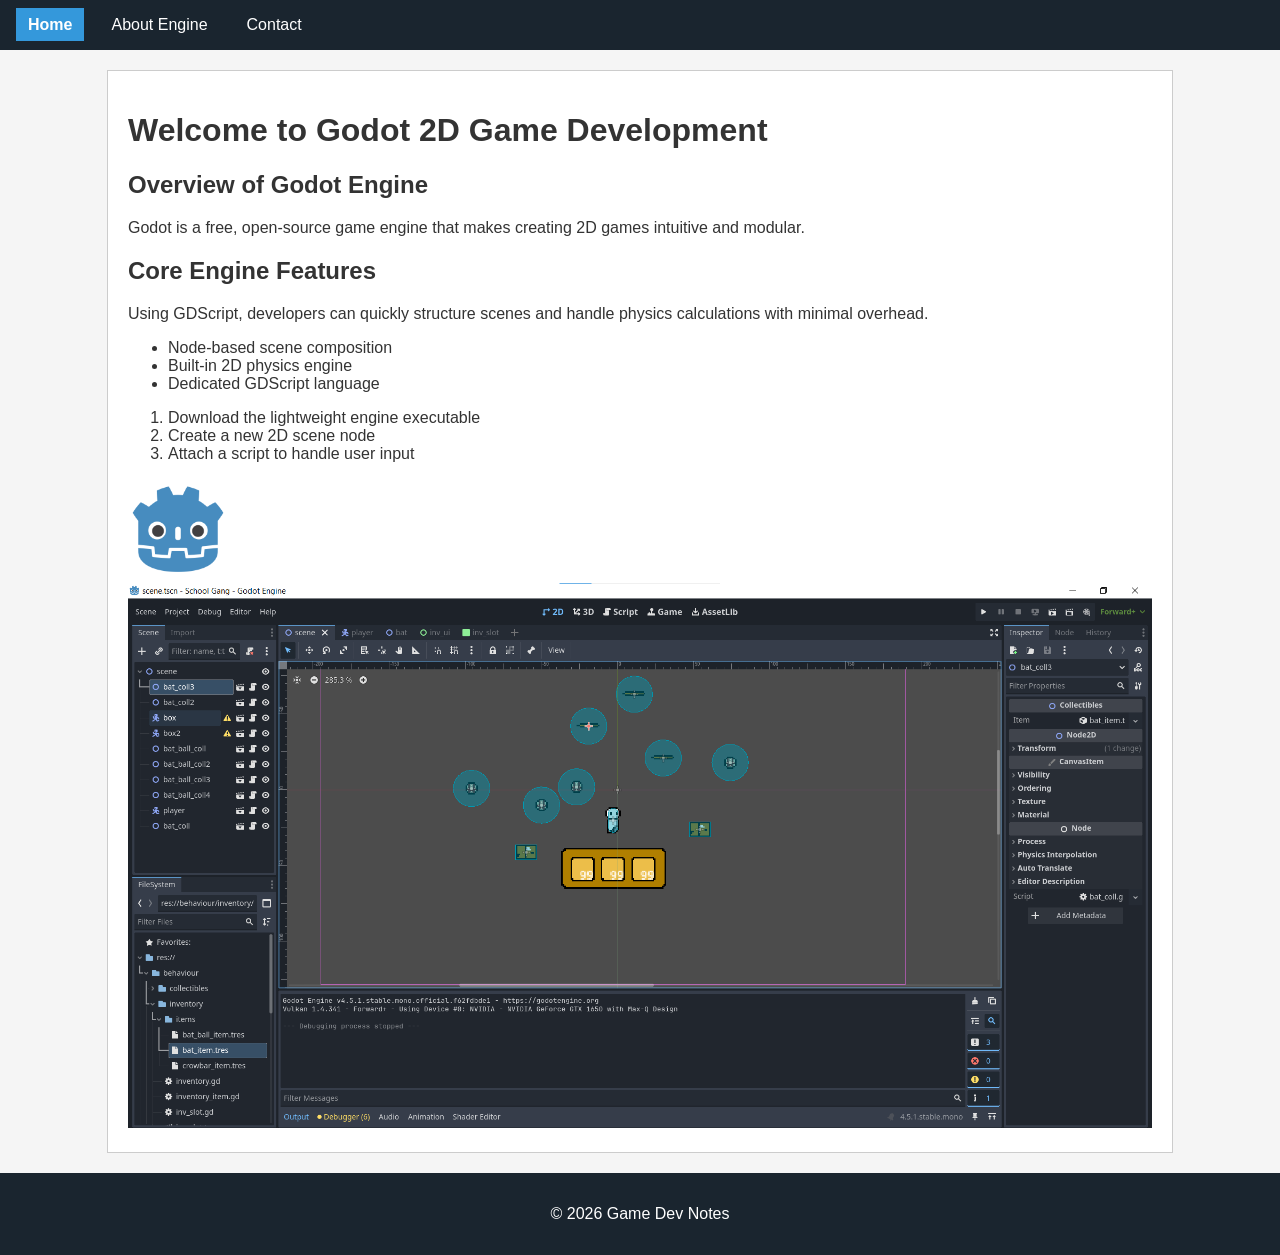
<file: index.html>
<!doctype html>
<html lang="en">
  <head>
    <meta charset="UTF-8" />
    <meta name="viewport" content="width=device-width, initial-scale=1.0" />
    <title>Godot 2D Development - Home</title>
    <link rel="stylesheet" href="style.css" />
  </head>
  <body>
    <header>
      <nav>
        <ul>
          <li><a href="index.html" class="active">Home</a></li>
          <li><a href="about.html">About Engine</a></li>
          <li><a href="contact.html">Contact</a></li>
        </ul>
      </nav>
    </header>

    <main>
      <h1>Welcome to Godot 2D Game Development</h1>

      <h2>Overview of Godot Engine</h2>
      <p>
        Godot is a free, open-source game engine that makes creating 2D games
        intuitive and modular.
      </p>

      <h2>Core Engine Features</h2>
      <p>
        Using GDScript, developers can quickly structure scenes and handle
        physics calculations with minimal overhead.
      </p>

      <ul>
        <li>Node-based scene composition</li>
        <li>Built-in 2D physics engine</li>
        <li>Dedicated GDScript language</li>
      </ul>

      <ol>
        <li>Download the lightweight engine executable</li>
        <li>Create a new 2D scene node</li>
        <li>Attach a script to handle user input</li>
      </ol>

      <img
        src="media/Godot_icon.svg.webp"
        alt="Godot Engine logo"
        class="logo"
      />

      <img
        src="media/worspace.png"
        alt="Screenshot of the Godot 2D workspace editor"
      />
    </main>

    <footer>
      <p>&copy; 2026 Game Dev Notes</p>
    </footer>
  </body>
</html>
</file>
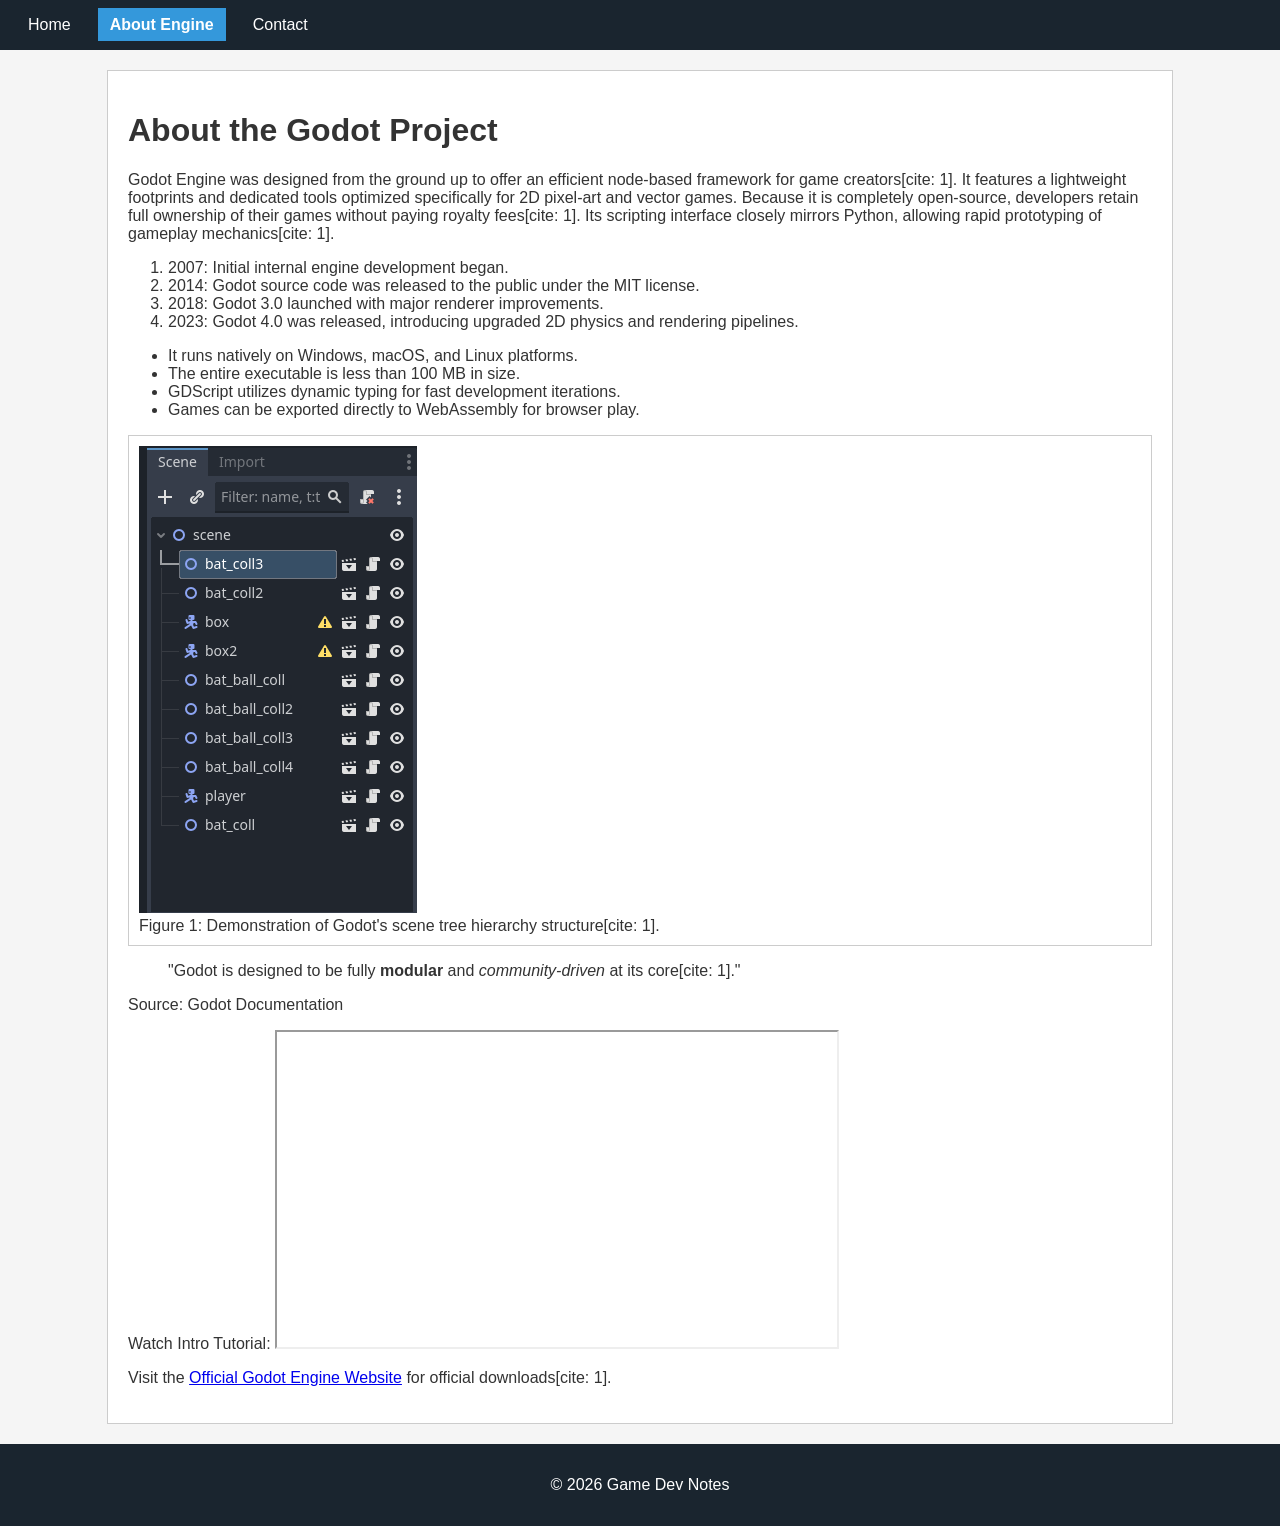
<file: about.html>
<!doctype html>
<html lang="en">
  <head>
    <meta charset="UTF-8" />
    <meta name="viewport" content="width=device-width, initial-scale=1.0" />
    <title>About Godot Engine</title>
    <link rel="stylesheet" href="style.css" />
  </head>
  <body>
    <header>
      <nav>
        <ul>
          <li><a href="index.html">Home</a></li>
          <li><a href="about.html" class="active">About Engine</a></li>
          <li><a href="contact.html">Contact</a></li>
        </ul>
      </nav>
    </header>

    <main>
      <h1>About the Godot Project</h1>

      <p>
        Godot Engine was designed from the ground up to offer an efficient
        node-based framework for game creators[cite: 1]. It features a
        lightweight footprints and dedicated tools optimized specifically for 2D
        pixel-art and vector games. Because it is completely open-source,
        developers retain full ownership of their games without paying royalty
        fees[cite: 1]. Its scripting interface closely mirrors Python, allowing
        rapid prototyping of gameplay mechanics[cite: 1].
      </p>

      <ol>
        <li>2007: Initial internal engine development began.</li>
        <li>
          2014: Godot source code was released to the public under the MIT
          license.
        </li>
        <li>2018: Godot 3.0 launched with major renderer improvements.</li>
        <li>
          2023: Godot 4.0 was released, introducing upgraded 2D physics and
          rendering pipelines.
        </li>
      </ol>

      <ul>
        <li>It runs natively on Windows, macOS, and Linux platforms.</li>
        <li>The entire executable is less than 100 MB in size.</li>
        <li>
          GDScript utilizes dynamic typing for fast development iterations.
        </li>
        <li>Games can be exported directly to WebAssembly for browser play.</li>
      </ul>

      <figure>
        <img
          src="media/hierarchy.png"
          alt="Visual representation of node tree hierarchy in Godot"
        />
        <figcaption>
          Figure 1: Demonstration of Godot's scene tree hierarchy
          structure[cite: 1].
        </figcaption>
      </figure>

      <blockquote>
        <p>
          "Godot is designed to be fully <strong>modular</strong> and
          <em>community-driven</em> at its core[cite: 1]."
        </p>
      </blockquote>
      <p>Source: Godot Documentation</p>

      <div>
        <label>Watch Intro Tutorial:</label>
        <iframe
          width="560"
          height="315"
          src="https://www.youtube.com/embed/dQw4w9WgXcQ"
          title="Godot Video Tutorial"
        ></iframe>
      </div>

      <p>
        Visit the
        <a href="https://godotengine.org" target="_blank" rel="noopener"
          >Official Godot Engine Website</a
        >
        for official downloads[cite: 1].
      </p>
    </main>

    <footer>
      <p>&copy; 2026 Game Dev Notes</p>
    </footer>
  </body>
</html>
</file>
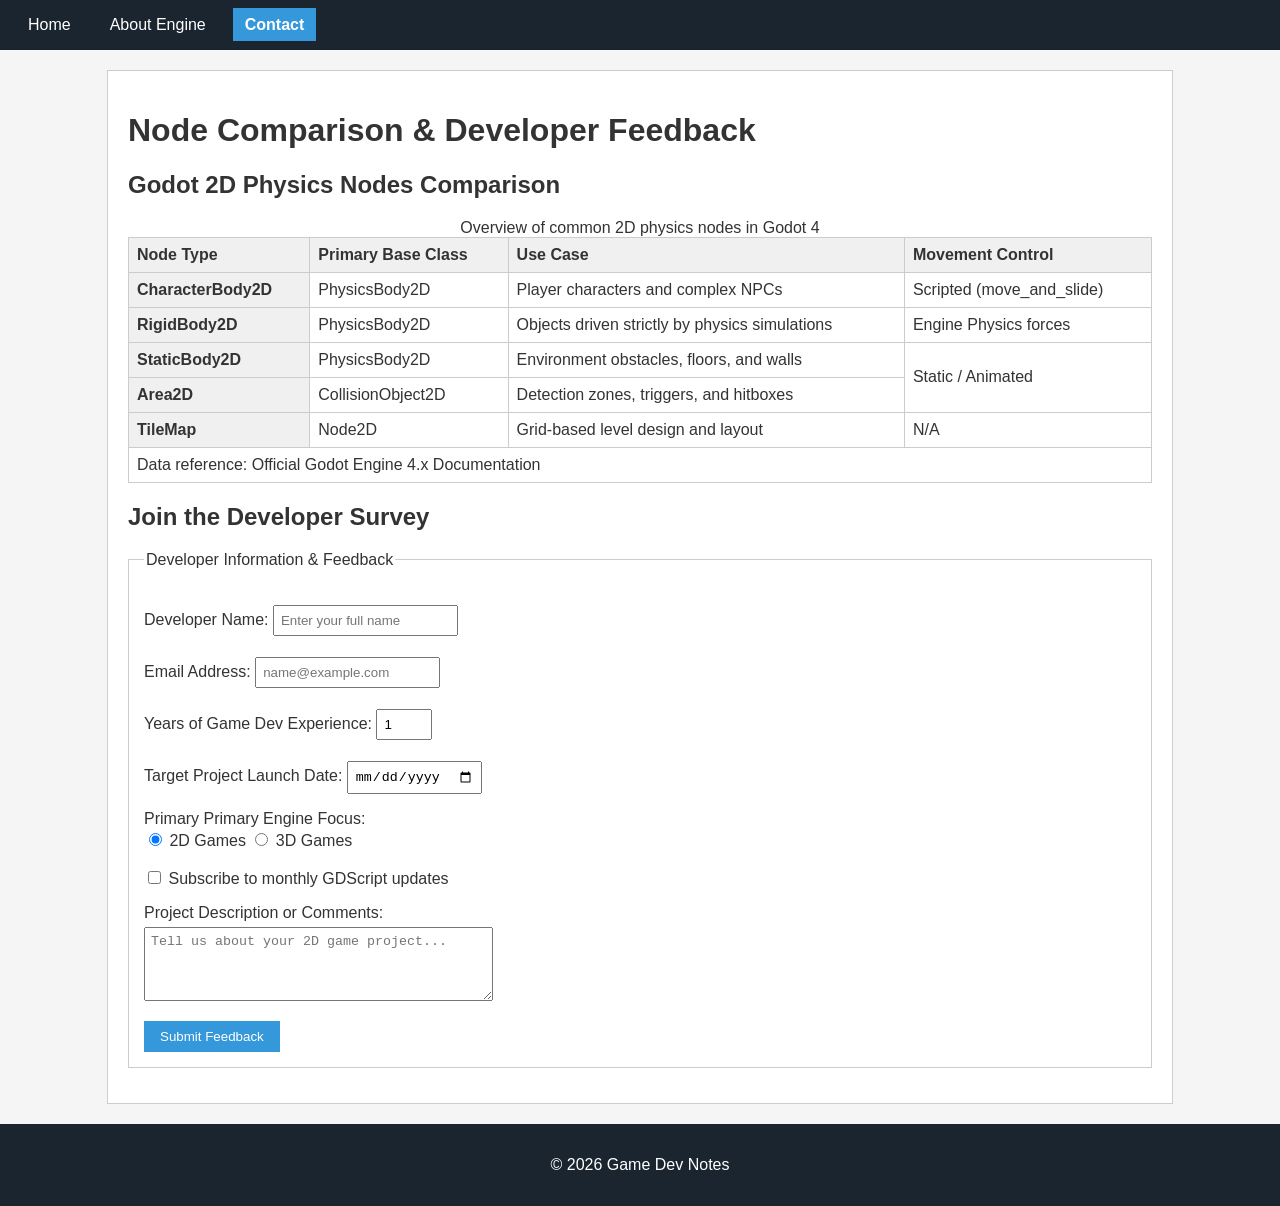
<file: contact.html>
<!doctype html>
<html lang="en">
  <head>
    <meta charset="UTF-8" />
    <meta name="viewport" content="width=device-width, initial-scale=1.0" />
    <title>Godot 2D - Contact & Comparison</title>
    <link rel="stylesheet" href="style.css" />
  </head>
  <body>
    <header>
      <nav>
        <ul>
          <li><a href="index.html">Home</a></li>
          <li><a href="about.html">About Engine</a></li>
          <li><a href="contact.html" class="active">Contact</a></li>
        </ul>
      </nav>
    </header>

    <main>
      <h1>Node Comparison & Developer Feedback</h1>

      <section>
        <h2>Godot 2D Physics Nodes Comparison</h2>
        <table>
          <caption>
            Overview of common 2D physics nodes in Godot 4
          </caption>
          <thead>
            <tr>
              <th scope="col">Node Type</th>
              <th scope="col">Primary Base Class</th>
              <th scope="col">Use Case</th>
              <th scope="col">Movement Control</th>
            </tr>
          </thead>
          <tbody>
            <tr>
              <th scope="row">CharacterBody2D</th>
              <td>PhysicsBody2D</td>
              <td>Player characters and complex NPCs</td>
              <td>Scripted (move_and_slide)</td>
            </tr>
            <tr>
              <th scope="row">RigidBody2D</th>
              <td>PhysicsBody2D</td>
              <td>Objects driven strictly by physics simulations</td>
              <td>Engine Physics forces</td>
            </tr>
            <tr>
              <th scope="row">StaticBody2D</th>
              <td>PhysicsBody2D</td>
              <td>Environment obstacles, floors, and walls</td>
              <td rowspan="2">Static / Animated</td>
            </tr>
            <tr>
              <th scope="row">Area2D</th>
              <td>CollisionObject2D</td>
              <td>Detection zones, triggers, and hitboxes</td>
            </tr>
            <tr>
              <th scope="row">TileMap</th>
              <td>Node2D</td>
              <td>Grid-based level design and layout</td>
              <td>N/A</td>
            </tr>
          </tbody>
          <tfoot>
            <tr>
              <td colspan="4">
                Data reference: Official Godot Engine 4.x Documentation
              </td>
            </tr>
          </tfoot>
        </table>
      </section>

      <section>
        <h2>Join the Developer Survey</h2>
        <form action="#" method="get">
          <fieldset>
            <legend>Developer Information & Feedback</legend>

            <p>
              <label for="dev-name">Developer Name:</label>
              <input
                type="text"
                id="dev-name"
                name="dev_name"
                required
                placeholder="Enter your full name"
              />
            </p>

            <p>
              <label for="dev-email">Email Address:</label>
              <input
                type="email"
                id="dev-email"
                name="dev_email"
                required
                placeholder="name@example.com"
              />
            </p>

            <p>
              <label for="exp-years">Years of Game Dev Experience:</label>
              <input
                type="number"
                id="exp-years"
                name="exp_years"
                min="0"
                max="50"
                value="1"
              />
            </p>

            <p>
              <label for="project-date">Target Project Launch Date:</label>
              <input type="date" id="project-date" name="project_date" />
            </p>

            <p>
              <label>Primary Primary Engine Focus:</label><br />
              <input
                type="radio"
                id="focus-2d"
                name="engine_focus"
                value="2d"
                checked
              />
              <label for="focus-2d">2D Games</label>
              <input
                type="radio"
                id="focus-3d"
                name="engine_focus"
                value="3d"
              />
              <label for="focus-3d">3D Games</label>
            </p>

            <p>
              <input
                type="checkbox"
                id="newsletter"
                name="newsletter"
                value="yes"
              />
              <label for="newsletter"
                >Subscribe to monthly GDScript updates</label
              >
            </p>

            <p>
              <label for="feedback">Project Description or Comments:</label
              ><br />
              <textarea
                id="feedback"
                name="feedback"
                rows="4"
                cols="40"
                placeholder="Tell us about your 2D game project..."
              ></textarea>
            </p>

            <button type="submit">Submit Feedback</button>
          </fieldset>
        </form>
      </section>
    </main>

    <footer>
      <p>&copy; 2026 Game Dev Notes</p>
    </footer>
  </body>
</html>
</file>
<file: style.css>
body {
  font-family: Arial, sans-serif;
  background-color: rgb(245, 245, 245);
  color: #333333;
  margin: 0;
  padding: 0;
}

header {
  background-color: #1a252f;
  padding: 1rem;
}

nav ul {
  list-style: none;
  margin: 0;
  padding: 0;
  display: flex;
  gap: 15px;
}

nav a {
  color: white;
  text-decoration: none;
  padding: 8px 12px;
}

nav a:hover {
  background-color: rgb(52, 152, 219);
  border-radius: 4px;
}

nav a.active {
  background-color: rgb(52, 152, 219);
  font-weight: bold;
}

main {
  width: 80%;
  margin: 20px auto;
  padding: 20px;
  background-color: white;
  border: 1px solid #cccccc;
}

.logo {
  width: 100px;
  height: auto;
}

img {
  max-width: 100%;
  height: auto;
}

figure {
  border: 1px solid #cccccc;
  padding: 10px;
  margin: 15px 0;
}

table {
  width: 100%;
  border-collapse: collapse;
  margin: 20px 0;
}

th,
td {
  border: 1px solid #cccccc;
  padding: 8px;
  text-align: left;
}

th {
  background-color: rgb(240, 240, 240);
}

fieldset {
  border: 1px solid #cccccc;
  padding: 15px;
  margin: 15px 0;
}

#dev-form {
  margin-top: 10px;
}

input,
textarea {
  padding: 6px;
  margin-top: 5px;
}

input:focus,
textarea:focus {
  background-color: #e8f0fe;
  border: 2px solid blue;
}

button {
  background-color: rgb(52, 152, 219);
  color: white;
  padding: 8px 16px;
  border: none;
  cursor: pointer;
}

footer {
  text-align: center;
  padding: 1rem;
  background-color: #1a252f;
  color: white;
}
</file>
